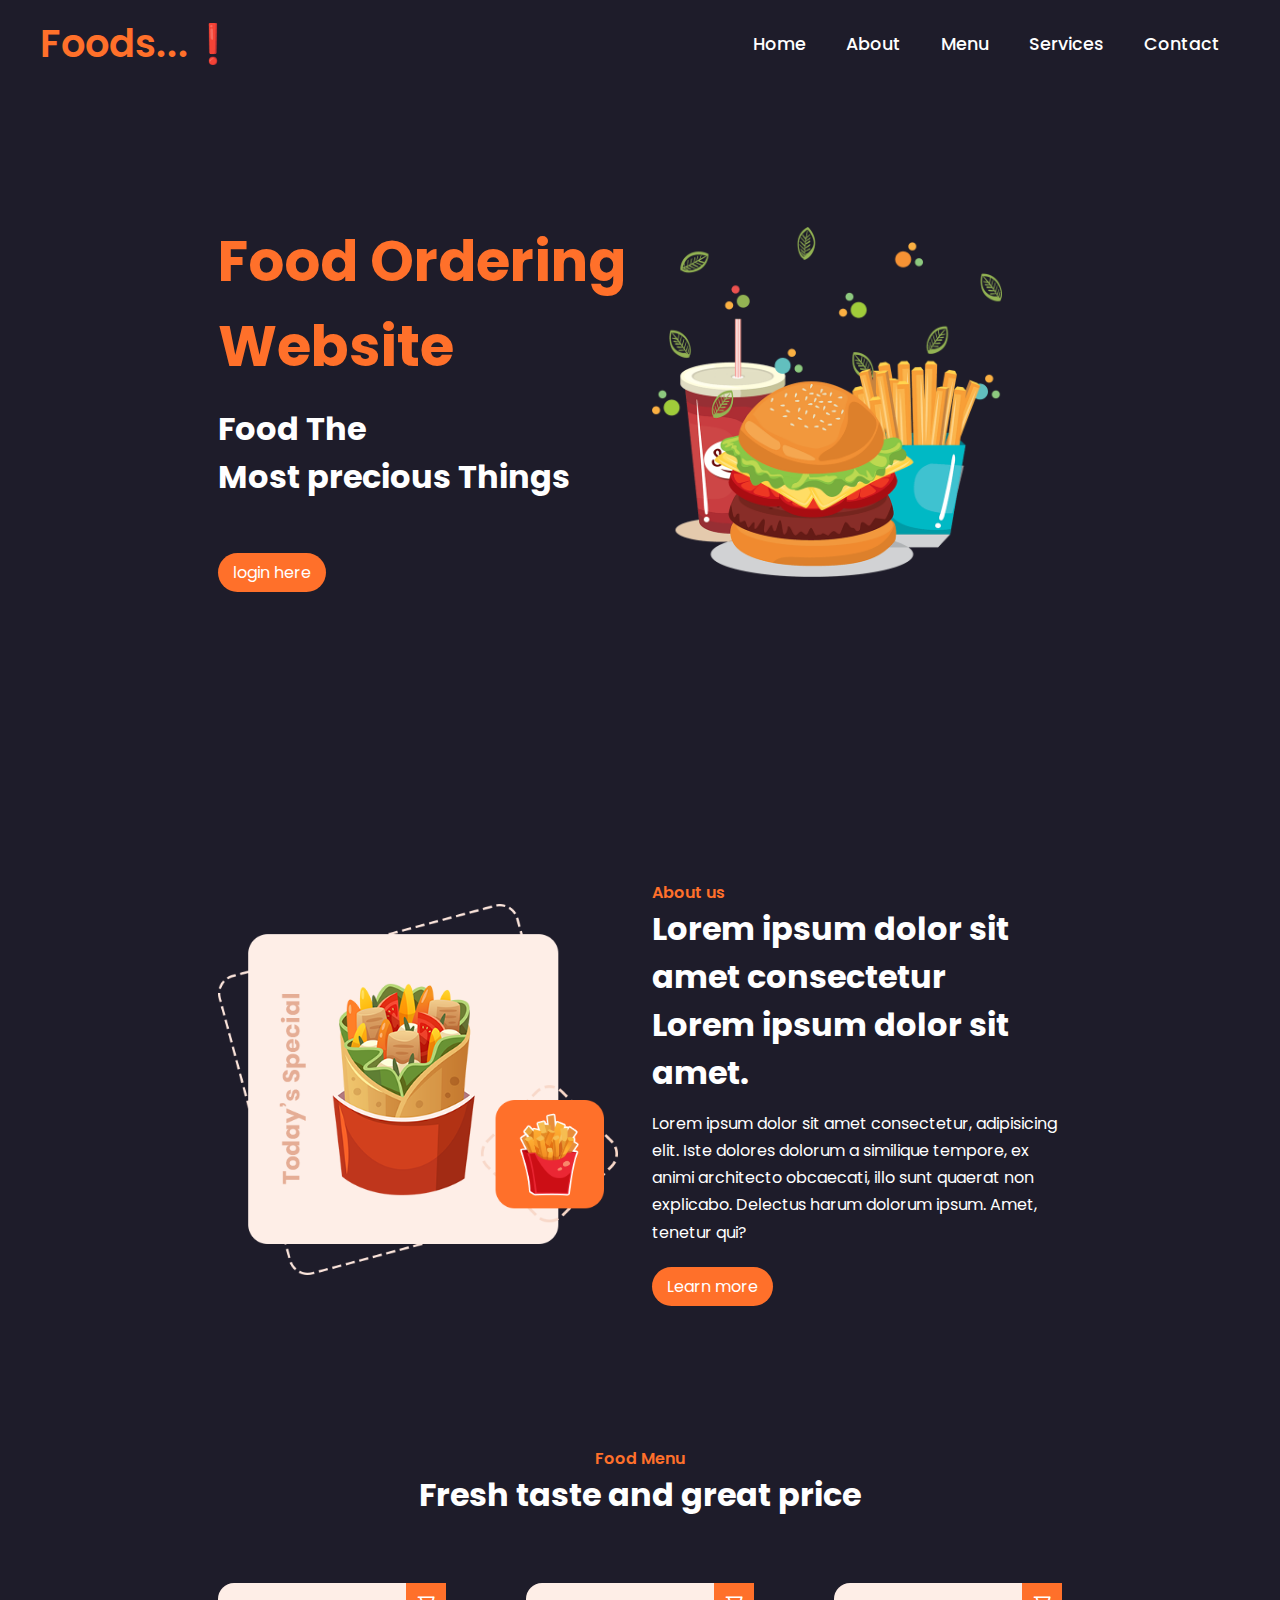
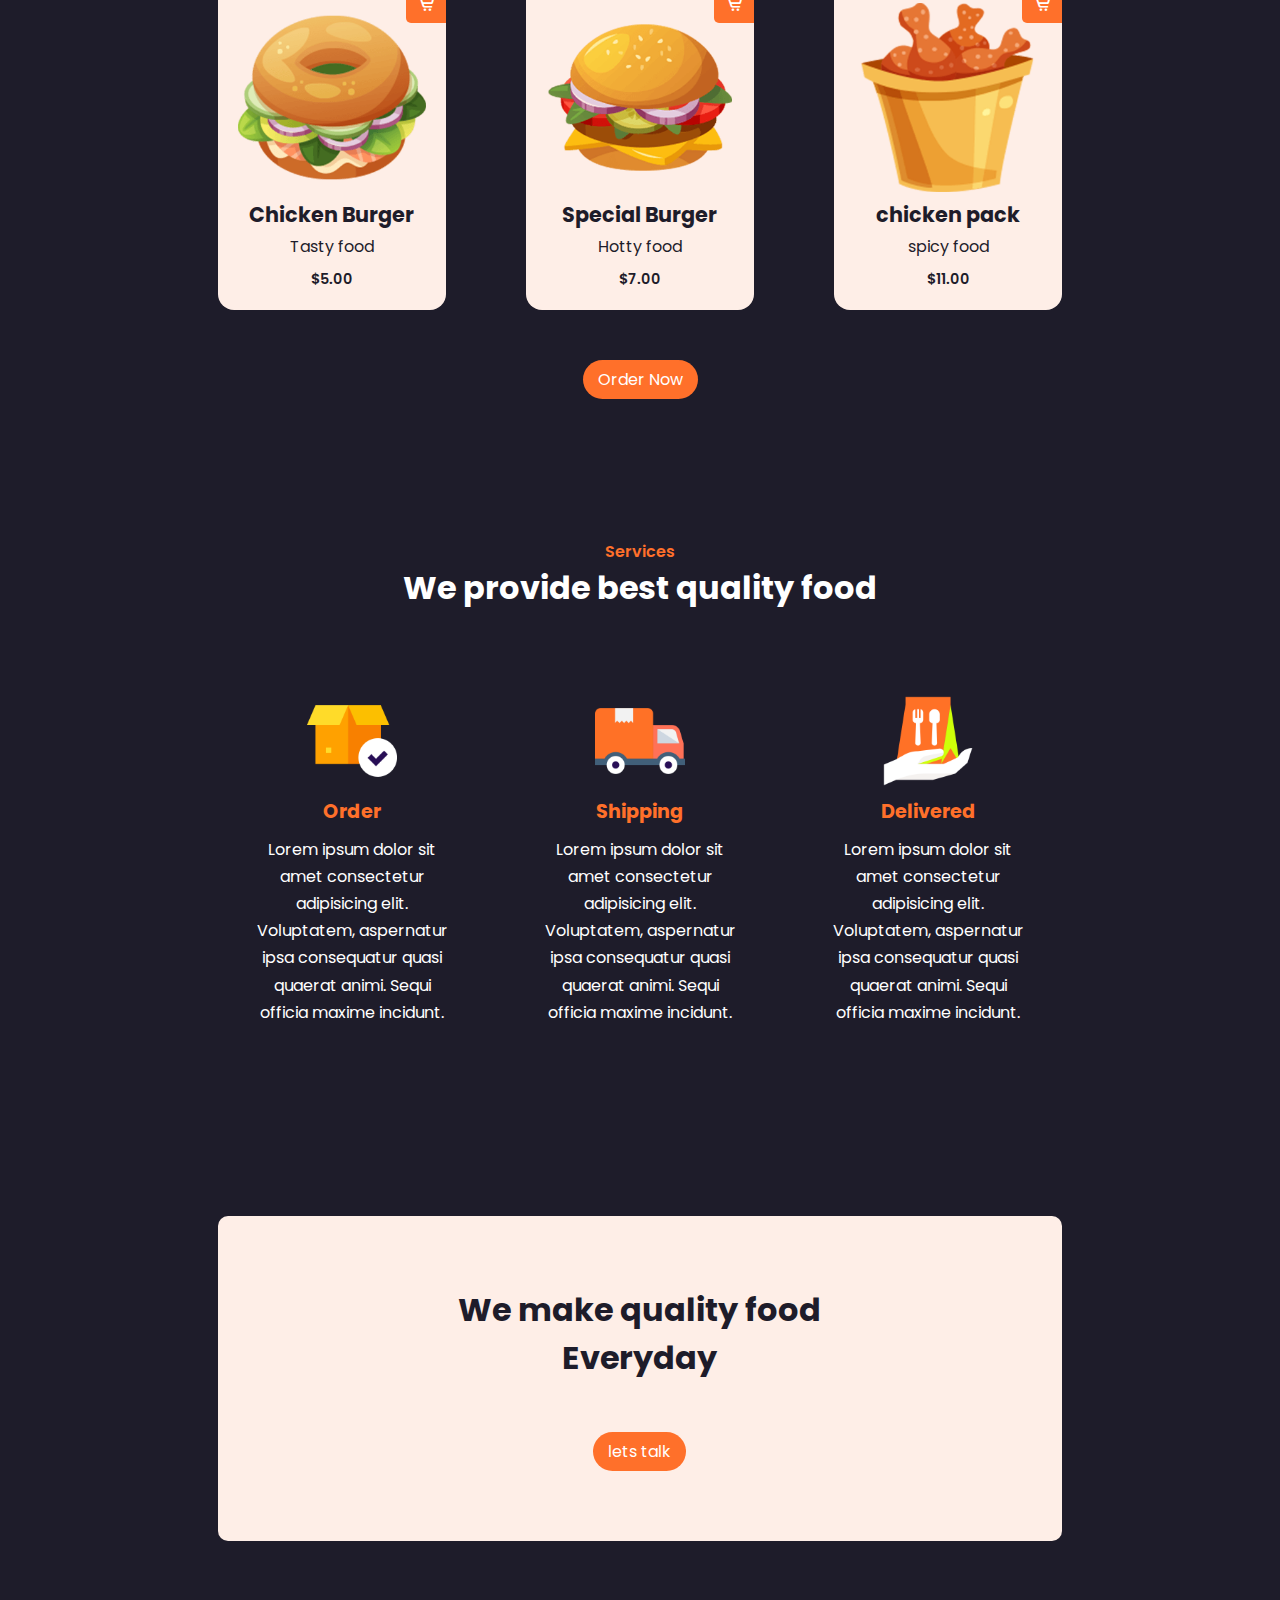
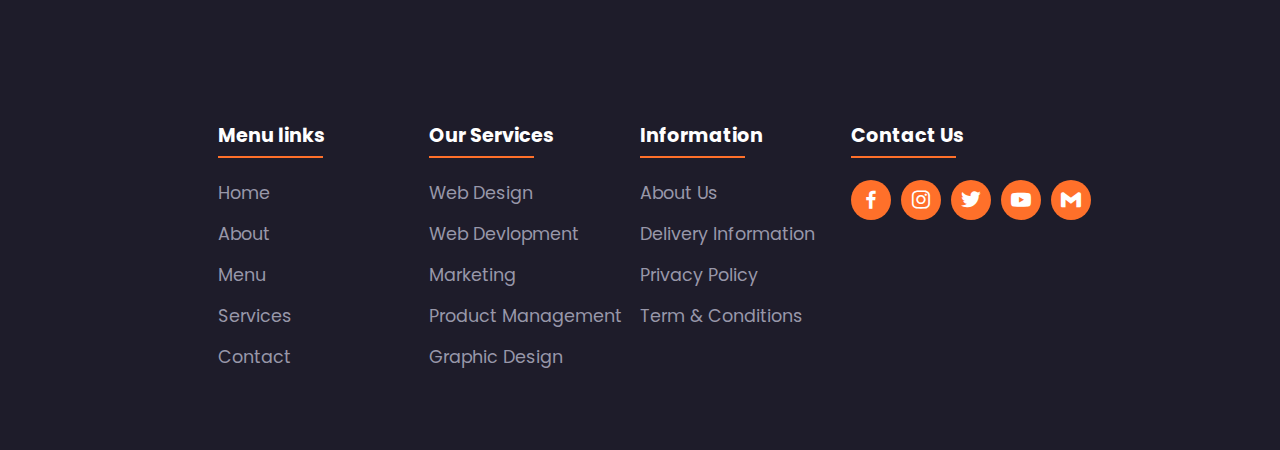
<file: index.html>
<!DOCTYPE html>
<html lang="en">
<head>
    <meta charset="UTF-8">
    <meta http-equiv="X-UA-Compatible" content="IE=edge">
    <meta name="viewport" content="width=device-width, initial-scale=1.0">
    <title>Food delivery</title>
    <link rel="stylesheet" href="index.css"/>
    <link rel="stylesheet" href="https://unpkg.com/boxicons@latest/css/boxicons.min.css">
    <link rel="preconnect" href="https://fonts.googleapis.com">
    <link rel="preconnect" href="https://fonts.gstatic.com" crossorigin>
<link href="https://fonts.googleapis.com/
css2?family=Poppins:wght@100;200;300;400;500;600;700;800;900&display=swap" rel="stylesheet">
</head>
<body>
    <header>
        <a href="#" class="logo">Foods...❗</a>
        <div class="bx bx-menu" id="menu-icon"></div>
        <ul class="navbar">
            <li><a href="#home">Home</a></li>
            <li><a href="#about">About</a></li>
            <li><a href="#menu">Menu</a></li>
            <li><a href="#services">Services</a></li>
            <li><a href="#contact">Contact</a></li>
        </ul>
    </header>





        <!-----home----->
    <section class="home" id="home">
            <div class="home-text">
                <h1>Food Ordering Website</h1>
                <h2>Food The<br>Most precious Things</h2>
                <a href="login.html" class="button">login here</a>
            </div>
            <div class="home-img">
                <img src="home.png" alt="#">
            </div>
    </section>





        <!-----about----->
        <section class="about" id="about">
            <div class="about-img">
                <img src="about.png" alt="#">
            </div>
            <div class="about-text">
                <span>About us</span>
                <h2>Lorem ipsum dolor sit amet consectetur <br>Lorem ipsum dolor sit amet.</h2>
                <p>Lorem ipsum dolor sit amet consectetur, adipisicing elit. Iste dolores dolorum a similique tempore, ex animi architecto obcaecati, illo sunt quaerat non explicabo. Delectus harum dolorum ipsum. Amet, tenetur qui?</p>
                <a href="#" class="button">Learn more</a>
            </div>
    </section>




        <!-----menu----->
        <section class="menu" id="menu">
            <div class="heading">
            <span>Food Menu</span>
            <h2>Fresh taste and great price</h2>
            </div> 
            <div class="menu-container">

                
                <!-------->
                <div class="box">
                    <div class="box-img">
                        <img src="food1.png" alt="#">
                    </div>
                <h2>Chicken Burger</h2>
                <h3>Tasty food</h3>
                <span>$5.00</span>
                <i class='bx bx-cart-alt'></i>
                </div>


                <!-------->
                <div class="box">
                    <div class="box-img">
                        <img src="food2.png" alt="#">
                    </div>
                <h2>Special Burger</h2>
                <h3>Hotty food</h3>
                <span>$7.00</span>
                <i class='bx bx-cart-alt'></i>
                </div>


                <!-------->
                <div class="box">
                    <div class="box-img">
                        <img src="food3.png" alt="#">
                    </div>
                <h2>chicken pack</h2>
                <h3>spicy food</h3>
                <span>$11.00</span>
                <i class='bx bx-cart-alt'></i>
                </div>
            </div>
            <div class="order_more">
                <center><a href="order.html" class="button">Order Now</a></center>

            </div>
        </section>




        <!-----services----->
        <section class="services" id="services">
            <div class="heading">
                <span>Services</span>
                <h2>We provide best quality food</h2>
            </div>
             <div class="service-container">
                
                <!-------->

                <div class="s-box">
                    <img src="s1.png" alt="#">
                    <h3>Order</h3>
                    <P>Lorem ipsum dolor sit amet consectetur adipisicing elit. Voluptatem, aspernatur ipsa consequatur quasi quaerat animi. Sequi officia maxime incidunt.</P>
                </div>


               
                <!-------->

                <div class="s-box">
                    <img src="s2.png" alt="#">
                    <h3>Shipping</h3>
                    <P>Lorem ipsum dolor sit amet consectetur adipisicing elit. Voluptatem, aspernatur ipsa consequatur quasi quaerat animi. Sequi officia maxime incidunt.</P>
                
                </div>
                <!-------->


                <div class="s-box">
                    <img src="s3.png" alt="#">
                    <h3>Delivered</h3>
                    <P>Lorem ipsum dolor sit amet consectetur adipisicing elit. Voluptatem, aspernatur ipsa consequatur quasi quaerat animi. Sequi officia maxime incidunt.</P>
                
                </div>
            </div>
        </section>



        <!-----contact----->
        <section class="contact" >
            <h2>We make quality food <br> Everyday</h2>
            <a href="#" class="button">lets talk</a>
        </section>

         <!-----footer----->

        <section id="contact">
            <div class="footer">
                <div class="main">

                    <!------->

                    <div class="col">
                        <h4>Menu links</h4>
                        <ul>
                            <li><a href="#">Home</a></li>
                            <li><a href="#">About</a></li>
                            <li><a href="#">Menu</a></li>
                            <li><a href="#">Services</a></li>
                            <li><a href="#">Contact</a></li>
                        </ul>
                    </div>

                        <!------->

                    <div class="col">
                        <h4>Our Services</h4>
                        <ul>
                            <li><a href="#">Web Design</a></li>
                            <li><a href="#">Web Devlopment</a></li>
                            <li><a href="#">Marketing</a></li>
                            <li><a href="#">product Management</a></li>
                            <li><a href="#">Graphic Design</a></li>
                        </ul>
                    </div>

                     <!------->


                    <div class="col">
                        <h4>Information</h4>
                        <ul>
                            <li><a href="#">About Us</a></li>
                            <li><a href="#">Delivery Information</a></li>
                            <li><a href="#">Privacy policy</a></li>
                            <li><a href="#">Term & Conditions</a></li>
                        </ul>
                    </div>

                    <!-------->
                    <div class="col">
                        <h4>Contact Us</h4>
                        <div class="social">
                            <a href=""><i class='bx bxl-facebook'></i></a>
                            <a href=""><i class='bx bxl-instagram'></i></a>
                            <a href=""><i class='bx bxl-twitter'></i></a>
                            <a href=""><i class='bx bxl-youtube'></i></a>
                            <a href=""><i class='bx bxl-gmail'></i></a>
                        </div>
                    </div>
                        
                           
                       
                    
                </div>
            </div>
         </section>

         
<!-- Code injected by live-server -->
<script>
	// <![CDATA[  <-- For SVG support
	if ('WebSocket' in window) {
		(function () {
			function refreshCSS() {
				var sheets = [].slice.call(document.getElementsByTagName("link"));
				var head = document.getElementsByTagName("head")[0];
				for (var i = 0; i < sheets.length; ++i) {
					var elem = sheets[i];
					var parent = elem.parentElement || head;
					parent.removeChild(elem);
					var rel = elem.rel;
					if (elem.href && typeof rel != "string" || rel.length == 0 || rel.toLowerCase() == "stylesheet") {
						var url = elem.href.replace(/(&|\?)_cacheOverride=\d+/, '');
						elem.href = url + (url.indexOf('?') >= 0 ? '&' : '?') + '_cacheOverride=' + (new Date().valueOf());
					}
					parent.appendChild(elem);
				}
			}
			var protocol = window.location.protocol === 'http:' ? 'ws://' : 'wss://';
			var address = protocol + window.location.host + window.location.pathname + '/ws';
			var socket = new WebSocket(address);
			socket.onmessage = function (msg) {
				if (msg.data == 'reload') window.location.reload();
				else if (msg.data == 'refreshcss') refreshCSS();
			};
			if (sessionStorage && !sessionStorage.getItem('IsThisFirstTime_Log_From_LiveServer')) {
				console.log('Live reload enabled.');
				sessionStorage.setItem('IsThisFirstTime_Log_From_LiveServer', true);
			}
		})();
	}
	else {
		console.error('Upgrade your browser. This Browser is NOT supported WebSocket for Live-Reloading.');
	}
	// ]]>
</script>
</body>
</html>
</file>
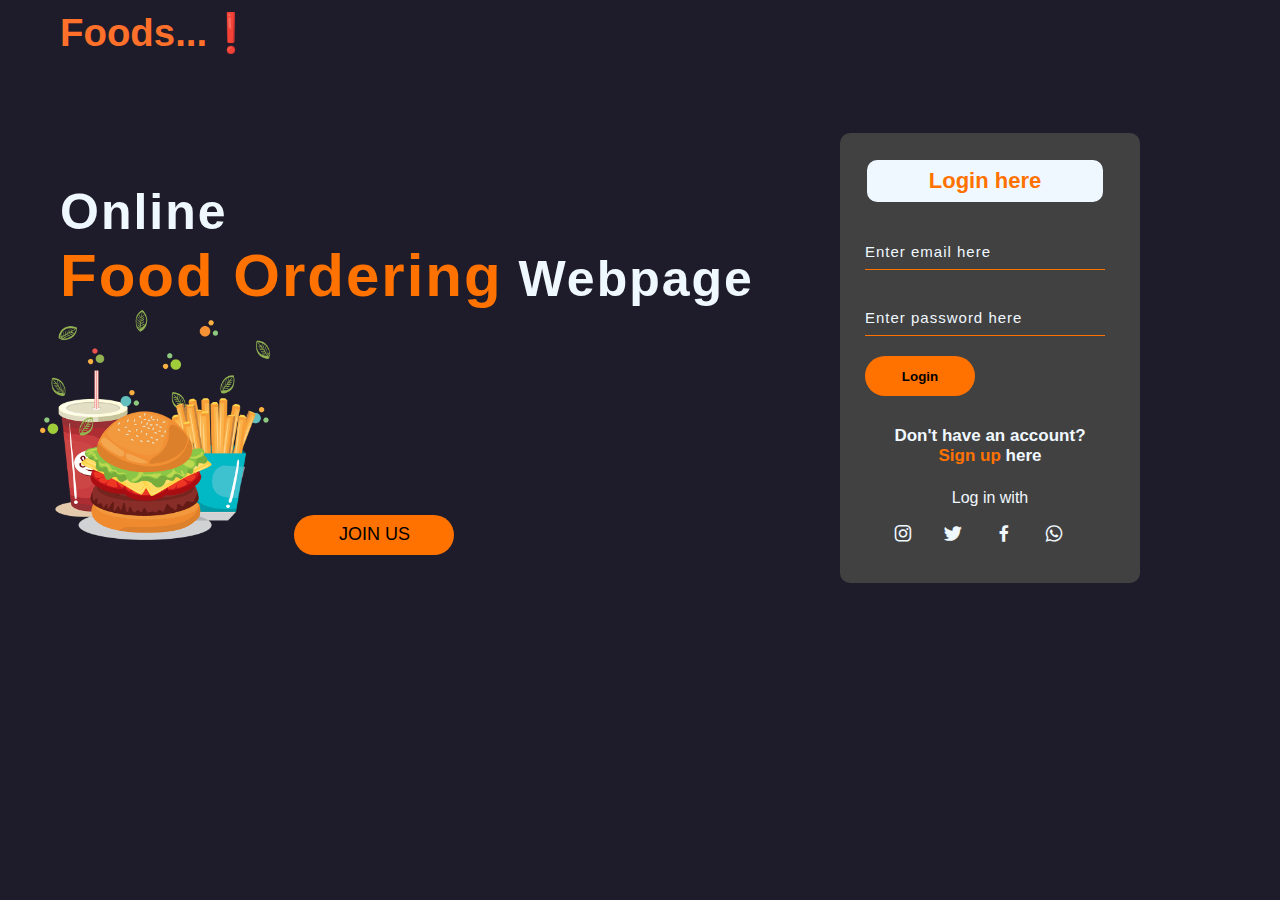
<file: login.html>
<!DOCTYPE html>
<html lang="en">
<head>
    <meta charset="UTF-8">
    <meta http-equiv="X-UA-Compatible" content="IE=edge">
    <meta name="viewport" content="width=device-width, initial-scale=1.0">
    <title>login page</title>
    <link rel="stylesheet" href="login.css">
    <link href='https://unpkg.com/boxicons@2.1.4/css/boxicons.min.css' rel='stylesheet'>
    <script src="login.js"></script>
  
</head>
<body>
    <div class="main">
        
        <div class="navbar">
            <div class="icon">
                <h2 class="logo">Foods...❗</h2>
            </div>
            <!---div class="menu">
                <ul>
                   <li><a href="#">HOME</a></li>
                   <li><a href="#">about</a></li>
                   <li><a href="#">service</a></li>
                   <li><a href="#">design</a></li>
                   <li><a href="#">contact</a></li>
                </ul>
            </div---->
            <div class="search">
                <!--input class="srch"  type="search" name="" placeholder="type to text"-->
                <!--a href="#"><button class="btn">Search</button></a--->
            </div>
        </div>
                <div class="content">
                     <h1>Online  <br><span> Food Ordering</span> Webpage</h1>
                     <img src="home.png" alt="">
                     <button class="cn"><a href="#">JOIN US</a></button>
                     <!---a href="#" class="button">Join Us</a-->
                     <div class="form">
                        <h2>Login here</h2>
                        <input type="email" name="email" placeholder="Enter email here">
                        <!--div id="mail-error">Fill up your email...!</div--->
                        <input type="password" name="password" placeholder="Enter password here">
                        <!---div id="pass-error">Fill up your password...!</div--->
                        <button class="btnn"><a href="#">Login</a></button>
                        <!--a href="#" class="button">Login</a--->
                        <p class="link">Don't have an account? <br>
                        <a href="register.html">Sign up </a>here</p><br>
                        <p class="liw">Log in with</p>
                        <div class="icon">
                        <i class='bx bxl-instagram'></i>
                        <i class='bx bxl-twitter'></i>
                        <i class='bx bxl-facebook' ></i>
                        <i class='bx bxl-whatsapp' ></i></div>
                     </div>
                </div>
    </div>
 
</body>
</html>
</file>
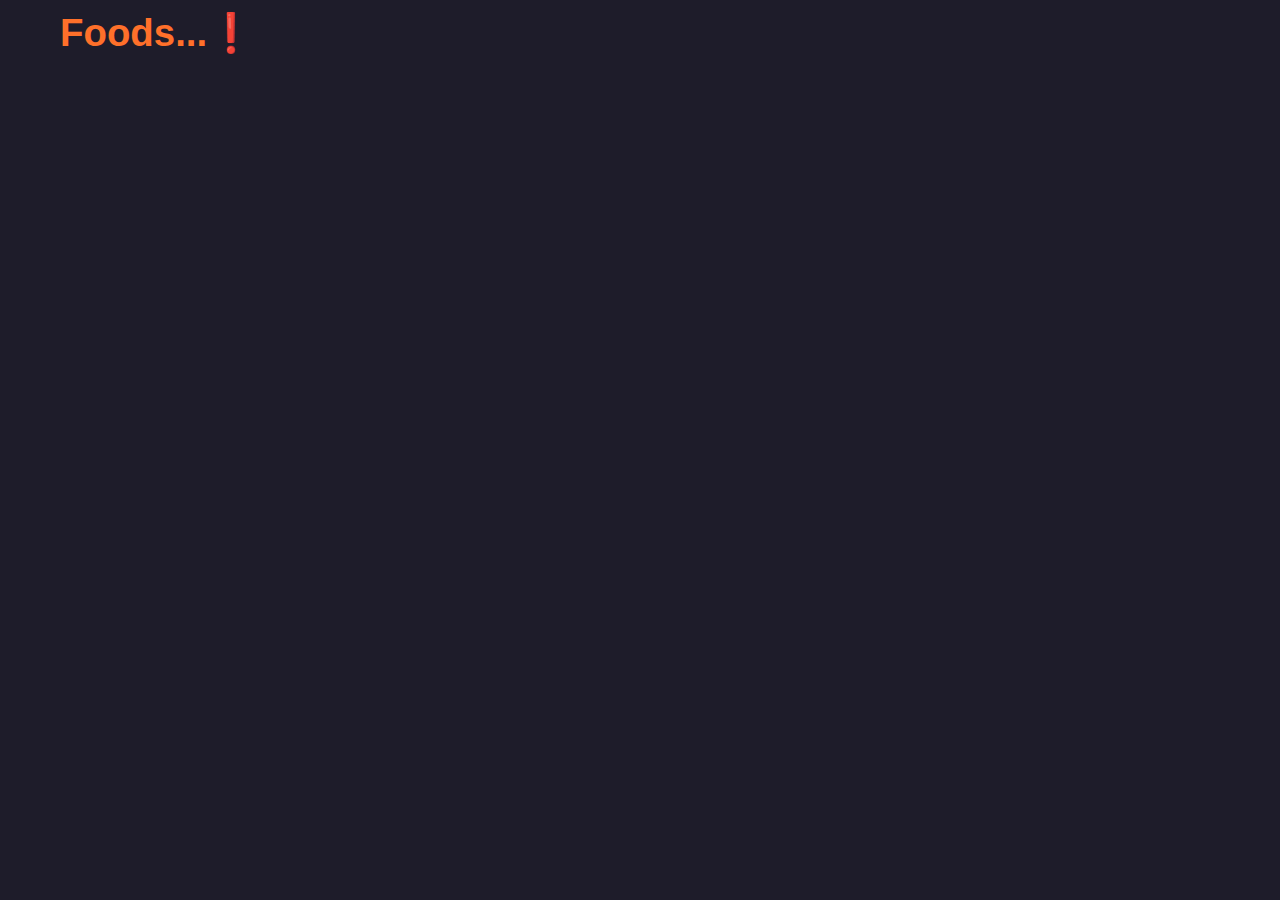
<file: order.html>
<!DOCTYPE html>
<html lang="en">
<head>
    <meta charset="UTF-8">
    <meta http-equiv="X-UA-Compatible" content="IE=edge">
    <meta name="viewport" content="width=device-width, initial-scale=1.0">
    <title>order your food</title>
    <link rel="stylesheet" href="order.css">
</head>
<body>
    <div class="navbar">
        <div class="icon">
            <h2 class="logo">Foods...❗</h2>
        </div>
     </div>
</body>
</html>
</file>
<file: index.css>
*{
    padding: 0%;
    margin:0%;
    box-sizing: border-box;
    font-family: 'poppins', sans-serif;
    scroll-behavior: smooth;
    list-style: none;
    text-decoration: none;
}
:root{
    --main-color:#ff702a;
    --text-color:#fff;
    --bg-color:#1e1c2a;
    --big-font:3rem;
    --h2--font:2.00rem;
    --p-font:0.9rem;

}
*::selection{
    background:var(--main-color);
    color: #fff;
}
body{
    color: var(--text-color);
    background-color:var(--bg-color) ;
}
header{
    position: fixed;
    top: 0;
    right: 0;
    width: 100%;
    z-index: 1000;
    display: flex;
    align-items: center;
    justify-content: space-between;
    padding:30px 170px;
    background-color: var(--bg-color);
}
.logo{
    color:var(--main-color);
    font-weight: 600;
    font-size: 2.4rem;
}
.navbar{
    display: flex;

}
.navbar a{
    color: var(--text-color);
    font-size: 1.1rem;
    padding:10px 20px;
    font-weight: 500;

}
.navbar a:hover{
    color: var(--main-color);
    transition: .4s;
}
#menu-icon{
    font-size: 2rem;
    cursor: pointer;
    display: none;
}
section{
    padding:70px 17%;

}
.home{
    width:100%;
    min-height: 90vh;
    display: grid;
    grid-template-columns: repeat(2, 1fr);
    grid-gap: 1.5rem;
    align-items: center;
}
.home-img img{
    max-width: 100%;
    width: 350px;
    height: auto;
}
.home-text h1{
    font-size: var(--big-font);
    color: var(--main-color);

}
.home-text h2{
font-size: var(--h2--font);
margin: 1rem 0 2rem;
}
.button{
    display: inline-block;
    background-color: var(--main-color);
    padding: 7px 15px;
    color: var(--text-color);
    border-radius:1.4rem;
    margin-top: 20px;
}
.button:hover{
    transform: scale(1.2) translateY(10px);
    transition: .4s;
}
.about{
    display: grid;
    grid-template-columns:repeat(2, 1fr) ;
    grid-gap: 1.5rem;
    align-items: center;
}
.about-img img{
    max-width: 100%;
    width: 400px;
    height: auto;
}
.about span{
    color: var(--main-color);
    font-weight: 600;
}
.about h2{
    font-size: var(--h2--font);
}
.about p{
margin: 0.8rem 0 0.1rem;
line-height: 1.7;
}
.heading{
    text-align: center;
}
.heading span{
    color: var(--main-color);
    font-weight: 600;
}
.heading h2{
    font-size: var(--h2--font);
}
.menu-container{
    display: grid;
    grid-template-columns: repeat(auto-fit,minmax(220px,auto));
    grid-gap:5rem;
    align-items: center;
}
.box{
    position: relative;
    margin-top: 4rem;
    height: auto;
    display: flex;
    flex-direction: column;
    align-items: center;
    justify-content: center;
    background: #feeee7;
    padding: 20px;
    border-radius: 1rem;
}
 .box-img img{
    max-width: 100%;
    width: 250px;
    height: auto;

}
.box h2{
    font-size: 1.3rem;
    color: var(--bg-color);
}
.box  h3{
    color: var(--bg-color);
    font-size: 1rem;
    font-weight: 400;
    margin: 4px 0 10px;
}
.box span{
    color: var(--bg-color);
   font-weight: 600;
   font-size: var(--p-font);
}
.box .bx{
    background: var(--main-color);
    border-radius:0 0 0px 5px;
   position: absolute;
   right:0;
   top:0;
   font-size: 20px;
   padding: 10px 10px;

}
.order_more{
    margin-top: 30px;
}
.service-container{
    display: grid;
    grid-template-columns: repeat(auto-fit,minmax(220px,auto));
    grid-gap:1.2rem;
    margin-top: 4rem;
}
.s-box{
    text-align: center;
    padding: 20px 30px;
}
.s-box img{
    width:90px;

}
.s-box h3{
    margin:4px 0 10px;
    color:var(--main-color);
    font-size: 1.2rem;

}
.s-box p{
    line-height: 1.7;
}
.contact{
    background: #feeee7;
    padding: 70px 0;
    text-align: center;
    width: 66%;
    margin: 100px auto;
    border-radius: 10px;
}
.contact h2{
    font-size: 2rem;
    color: var(--bg-color);
    margin-bottom: 30px;
}
.main{
    display: flex;
    flex-wrap: wrap;
}
.footer{
    padding: 10px 0;
}
.col{
    width: 25%;
}
.col h4{
    font-size: 1.2rem;
    color: var(--text-color);
    margin-bottom: 30px;
    position: relative;
}
.col h4::before{
    content: "";
    position: absolute;
    height: 2px;
    width: 105px;
    left: 0;
    bottom: -8px;
    background: var(--main-color);
}
.col ul li:not(:last-child){
    margin-bottom: 15px;

}
.col ul li a{
    color: #9897a9;
    font-size: 1.1rem;
    display: block;
    text-transform: capitalize;
    transition: .4s;
}
.col ul li a:hover{
    color: var(--text-color);
    transform: translateX(-12px);
    font-weight: 500;
}
.col .social{
    width: 240px;
    display: flex;
    align-items: center;
    justify-content: space-between;
}
.col .social a{
    height: 40px;
    width: 40px;px;
    background: var(--main-color);
    color: var(--text-color);
    display: inline-flex;
    align-items: center;
    justify-content: center;
    font-size: 1.5rem;
    border-radius: 50%;
    transition: .4s;
}
.col .social a:hover{
    transform: scale(1.2);
    color:var(--bg-color);
    background: var(--text-color);
}
@media (max-width:1560px){
    header{
        padding: 15px 40px;
    }
    :root{
        --big-font:3.5rem;
        --h2-font:2rem;

    }
}
@media (max-width:1140px){
    section{
        padding:50px 8%;
    }
    #menu-icon{
        display: initial;
        color: var(--text-color);
    }
    header .navbar{
        position: absolute;
        top: -400px;
        left: 0;
        right: 0;
        display: flex;
        flex-direction: column;
        text-align: center;
        background: #2b2640;
        transition: .3s;
    }
    header .navbar .active{
        top:70px;
    }
    .navbar a{
        padding: 1.5rem;
        display: block;
    }
    .col{
        width: 50%;
        margin-bottom: 10px;
    }
}
@media (max-width:720px){
    header{
        padding:10px 16px;

    }
    .home{
        grid-template-columns: 1fr;
        text-align: center;
    }
    .about{
        grid-template-columns: 1fr;
        text-align: center;
    }
    .about-img{
        order: 2;
    }
    section{
        padding:100px 7%;
    }
}
@media (max-width:575px){
    .col{
        width:100%;
    }
}
</file>
<file: login.css>
*{
    margin: 0;
    padding: 0;
    background-color: #1e1c2a;
    font-family: arial;
}
:root{
    --main-color:#ff702a;
    --text-color:#fff;
    --bg-color:#1e1c2a;
    --big-font:3rem;
    --h2--font:2.00rem;
    --p-font:0.9rem;

}
*::selection{
    background:var(--main-color);
    color: #fff;
}
.navbar{
    width: 1200px;
    height: 75px;
    margin: auto;
}
.icon{
    width: 200px;
    float: left;
    height: 70px;

}
.logo{
    color: var(--main-color);
    font-weight: 600;
    font-size: 2.4rem;
    padding-left: 20px;
    float: left;
    padding-top: 10px;
}
.menu{
   width: 400px;
   float: left;
   height: 70px;
 
}
ul{
    float: left;
    
    display: flex;
    justify-content: center;
    align-items: center;
}
ul li{
    list-style:none;
    text-transform: uppercase;
    margin-left: 62px;
    margin-top: 27px;
    font-size: 14px;


}
ul li a{
    text-decoration: none;
    color: aliceblue;
    font-weight: bold;
    transition: 0.4s ease-out;
}
ul li a:hover{
    color: #ff7200;
}
.search{
    width: 330px;
    float: left;
    margin-left: 600px;

}
.srch{
    width: 200px;
    height: 40px;
    background: transparent;
    border: 1px solid #ff7200;
    margin-top: 13px;
    color: aliceblue;
    border-right: none;
    font-size: 16px;
    float: left;
    padding: 10px;
    border-bottom-left-radius: 5px;
    border-top-left-radius: 5px;
}
.btn{
    width: 100px;
    height: 40px;
    background-color: #ff7200;
    border: 2px solid #ff7200;
    margin-top: 13px;
    color: aliceblue;
    font size: 15px;
    border-bootom-right-radius:5px;
    border-bootom-right-radius:5px;
    

}
.btn:focus{
    outline: none;
}
.srch:focus{
    outline: none;
}
.content{
    width: 1200px;
    height: auto;
    margin: auto;
    color: aliceblue;
    position: relative;
}
.content .par{
    padding-left: 20px;
    padding-bottom: 25px;
    letter-spacing: 1.2px;
    line-height: 30px;

}
.content h1{
    font-size: 50px;
    padding-left: 20px;
    margin-top: 9%;
    letter-spacing: 2px;s
}
.content .cn {
    width: 160px;
    height: 40px;
    background: #ff7200;
    border: none;
    margin-bottom: 10px;
    margin-left: 20px;
    font-size:18px;
    border-radius:20px;
    cursor:pointer;

}
.content .cn a{
    background: none;
    text-decoration: none;
    color: black;
    transition: .3s ease-in;
}
.cn:hover{
    background-color: aliceblue;
}
/*.content .button{
    display: inline-block;
    background-color: var(--main-color);
    padding: 7px 15px;
    color: var(--text-color);
    border-radius:1.4rem;
    margin-top: 2px;
    
}
.button:hover{
    transform: scale(1.2) translateY(10px);
    transition: .4s;
}*/
.content span{
    color: #ff7200;
    font-size: 60px;
}
.form{
    width:250px;
    height: 400px;
    background: rgb(65, 65, 65);
    position: absolute;
    top:-50px;
    left: 800px;
    border-radius: 10px;
    padding: 25px;
    

   
}
.form h2{
    width: 220px;
    text-align: center;
    color: #ff7200;
    font-size: 22px;
    background-color: aliceblue;
    border-radius: 10px;
    margin:2px;
    padding: 8px;
    

}
.form input{
    width:240px;
    height: 35px;
    background: transparent;
    border-bottom:1px solid  #ff7200;
    border-top: none;
    border-left: none;
    border-right: none;
    color:white;
    font-size: 15px;
    letter-spacing: 1px;
    margin-top: 30px;
}
.form input:focus{
    outline: none;
}
::placeholder{
    color: aliceblue;
}
.btnn{
    width: 110px;
    height: 40px;
    border: none;
    background: #ff7200;
    border-radius: 20px;
    margin-top: 20px;
    margin-bottom:20px ;
    cursor: pointer;
    color: rgb(0, 0, 0);
}
.btnn:hover{
    background: white;
}
.form .btnn a{
    text-decoration: none;
    background: none;
    color: rgb(0, 0, 0);
    font-weight: bold;
}
.form .link{
    font-size: 17px;
    padding-top: 10px;
    text-align: center;
    background: none;
    font-weight: bold;
}
.form a{
    background: none;
    color: #ff7200;
    text-decoration: none;
    
}
.form .liw{
    background: none;
    margin-top: 5px;
    text-align: center;

}
.form .icon{
    background: none;
    width: 100%;
    height: 40px;
    margin-top: 3px;
    margin-left: 15px;
    
}
.form i{
    background: none;
    font-size: 22px;
    padding: 12px;
    cursor: pointer;
}
.form i:hover{
    color: #ff7200;
}
/*.form #mail-error,#pass-error{
    width: 240px;
    background: none;
    font-weight: 100;
    font-size: smaller;
    color: red;
}*/
.content img{
    max-width: 100%;
    width: 230px;
    height: auto;

}
</file>
<file: order.css>
*{
    padding: 0%;
    margin:0%;
    box-sizing: border-box;
    font-family: 'poppins', sans-serif;
    scroll-behavior: smooth;
    list-style: none;
    text-decoration: none;
    background:#1e1c2a ;
}
:root{
    --main-color:#ff702a;
    --text-color:#fff;
    --bg-color:#1e1c2a;
    --big-font:3rem;
    --h2--font:2.00rem;
    --p-font:0.9rem;

}
*::selection{
    background:var(--main-color);
    color: #fff;
}
.navbar{
    width: 1200px;
    height: 75px;
    margin: auto;
}
.icon{
    width: 200px;
    float: left;
    height: 70px;

}
.logo{
    color: var(--main-color);
    font-weight: 600;
    font-size: 2.4rem;
    padding-left: 20px;
    float: left;
    padding-top: 10px;
}
</file>
